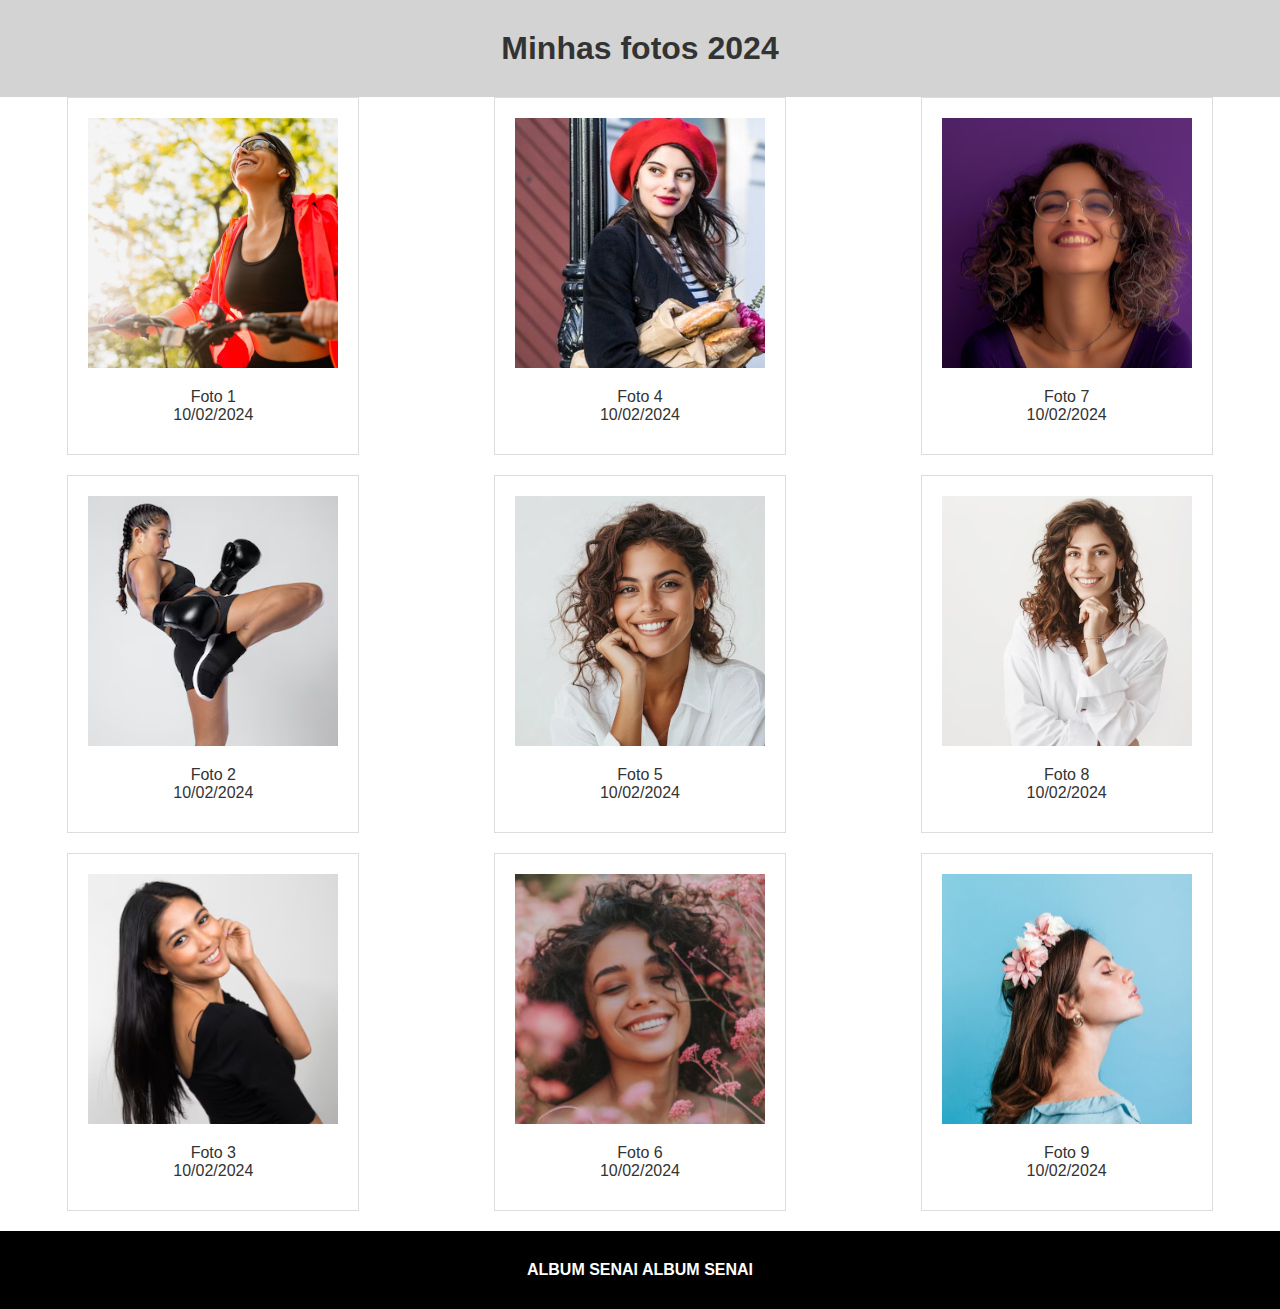
<file: polaroids/index.html>
<!DOCTYPE html>
<html lang="pt-br">
<head>
    <meta charset="UTF-8">
    <meta name="viewport" content="width=device-width, initial-scale=1.0">
    <link rel="stylesheet" href="style.css">
    <link rel="stylesheet" href="media.css">
    <title>Album de fotos - Polaroids</title>
</head>
<body>
    <header>
        <h1>Minhas fotos 2024</h1>
    </header>

    <!-- album -->
    <main id="album">
        <!-- Primeira coluna -->
        <section class="coluna">
            
            <!-- imagem 1 -->
            <section class="products">
                <img src="imagens/muie.png" alt="gato">
                <p>Foto 1 <br> 10/02/2024 </p>
            </section>

            <!-- imagem 2 -->
            <section class="products">
                <img src="imagens/lutadora.png" alt="gato">
                <p>Foto 2 <br> 10/02/2024 </p>
            </section>

            <!-- imagem 3 -->
            <section class="products">
                <img src="imagens/muie_vestido.png" alt="gato">
                <p>Foto 3 <br> 10/02/2024 </p>
            </section>
        </section>

        <!-- Segunda coluna -->
        <section class="coluna">
            <!-- imagem 4 -->
            <section class="products">
                <img src="imagens/francesa.png" alt="gato">
                <p>Foto 4 <br> 10/02/2024 </p>
            </section>

            <!-- imagem 5 -->
            <section class="products">
                <img src="imagens/mulher.png" alt="gato">
                <p>Foto 5 <br> 10/02/2024 </p>
            </section>

            <!-- imagem 6 -->
            <section class="products">
                <img src="imagens/flo.png" alt="gato">
                <p>Foto 6 <br> 10/02/2024 </p>
            </section>
        </section>

        <!-- Terceira coluna -->
        <section class="coluna">
            <!-- imagem 7 -->
            <section class="products">
                <img src="imagens/oculos.png" alt="gato">
                <p>Foto 7 <br> 10/02/2024 </p>
            </section>

            <!-- imagem 8 -->
            <section class="products">
                <img src="imagens/negocios.png" alt="gato">
                <p>Foto 8 <br> 10/02/2024 </p>
            </section>

            <!-- imagem 9 -->
            <section class="products">
                <img src="imagens/muie2.png" alt="gato">
                <p>Foto 9 <br> 10/02/2024 </p>
            </section>
        </section>
    </main>

    <footer>
        <p>ALBUM SENAI ALBUM SENAI</p>
    </footer>    
</body>
</html>
</file>
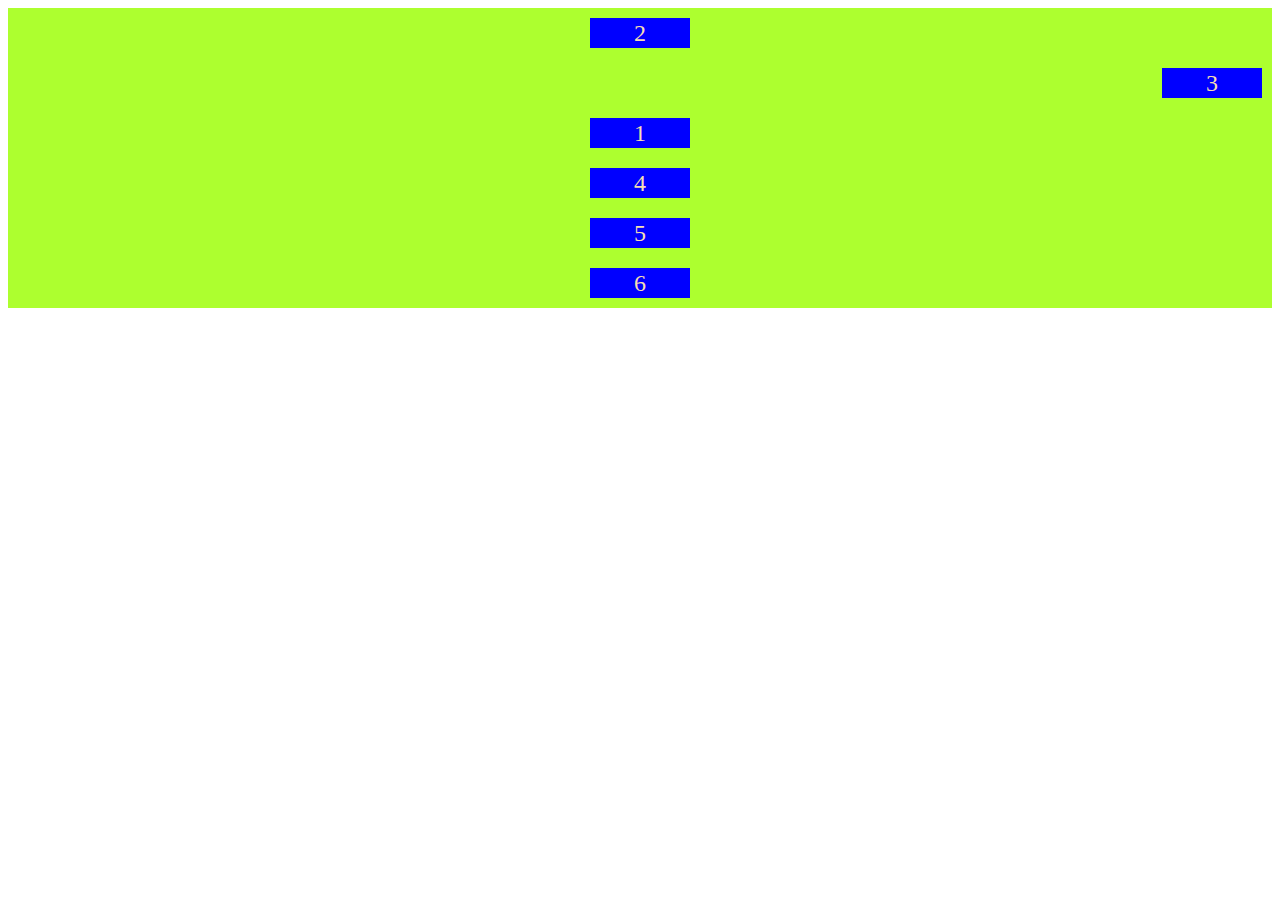
<file: teste-flexbox/index.html>
<!DOCTYPE html>
<html lang="pt-br">
<head>
    <meta charset="UTF-8">
    <meta name="viewport" content="width=device-width, initial-scale=1.0">
    <link rel="stylesheet" href="style.css">
    <title>Aplicando Flexbox</title>
</head>
<body>
    
    <div class="container">
        <!-- adiciona 6 elementos filho -->
        <div class="item">1</div>
        <div class="item">2</div>
        <div class="item">3</div>
        <div class="item">4</div>
        <div class="item">5</div>
        <div class="item">6</div>
    </div>

</body>
</html>
</file>
<file: polaroids/style.css>
/* zerando as configurações */
*{
    margin: 0px;
    padding: 0px;
    box-sizing: border-box;
}

/* Etilizando o parágrafo */
.products p {
    margin: 0;
    text-align: center;
    padding: 10px;
    color: #333;
    font-family: Verdana, Geneva, Tahoma, sans-serif;
}

header {
    font-family: Verdana, Geneva, Tahoma, sans-serif;
    text-align: center;
    color:#333;
    padding:30px;
    background-color: #d3d3d3;
}

main#album{
    display:flex;
    flex-flow: row wrap;
    justify-content: space-around;
}

section .coluna{
    flex: 1 1 100%;
    padding: 0px 5px;
}

.products{
    background-color: #ffffff;
    border: 1px solid #ddd;
    padding:20px;
    margin-bottom:20px;
    /* transformando em container */
    display: flex;
    /* deixa o texto embaixo da imagem */
    flex-direction: column;
}
.products img{
    width:100%;
    height:auto;
    padding-bottom:10px;
}

footer {
    font-family: Verdana, Geneva, Tahoma, sans-serif;
    font-weight: bolder;
    background-color: #000000;
    color:#ffffff;
    padding:30px;
    text-align:center;
}
</file>
<file: polaroids/media.css>
/* 

    Devices breakpoint
    telas pequenas: <600px
    celulares: 600px até 768px
    tablets: 769px até 992px
    notebooks: 993px até  1200px
    telas grandes >1200px

*/

/* tablets */
@media screen and (min-width: 768px) and (max-width: 992px) {
    section .coluna{ /* NÃO TIRAR O ESPAÇO, CASO TIRE A RESPONSITIVIDADE QUEBRA */
        flex: 1 1 75%;
    }
}

/* telas */
@media screen and (min-width: 768px) and (max-width: 992px) {
    section .coluna{ /* NÃO TIRAR O ESPAÇO, CASO TIRE A RESPONSITIVIDADE QUEBRA */
        flex: 1 1 100%;
    }
}

@media screen and (max-width: 767px) {
    section .coluna{ /* NÃO TIRAR O ESPAÇO, CASO TIRE A RESPONSITIVIDADE QUEBRA */
        flex: 1 1 25%;
    }
}
</file>
<file: teste-flexbox/style.css>
.container{
    background-color: greenyellow;
    height: 300px;

    display: flex;
    flex-direction: column;
    justify-content: center;
    align-items: center;
}

.item:nth-child(1){
    order: 3;
}

.item:nth-child(2){
    flex-shrink: 1;
    order: 1;
}

.item:nth-child(3){
    order: 2;
    align-self: flex-end;
}

.item:nth-child(5){
    flex-grow: 1;
    order: 5;
}

.item:nth-child(4){
    order: 4;
}

.item:nth-child(6){
    order: 6;
}

.item{
    width: 100px;
    height: 100px;
    background-color: blue;
    margin: 10px;
    color: wheat;
    font-size: 24px;
    display: flex;
    align-items: center;
    justify-content: center;
}
</file>
